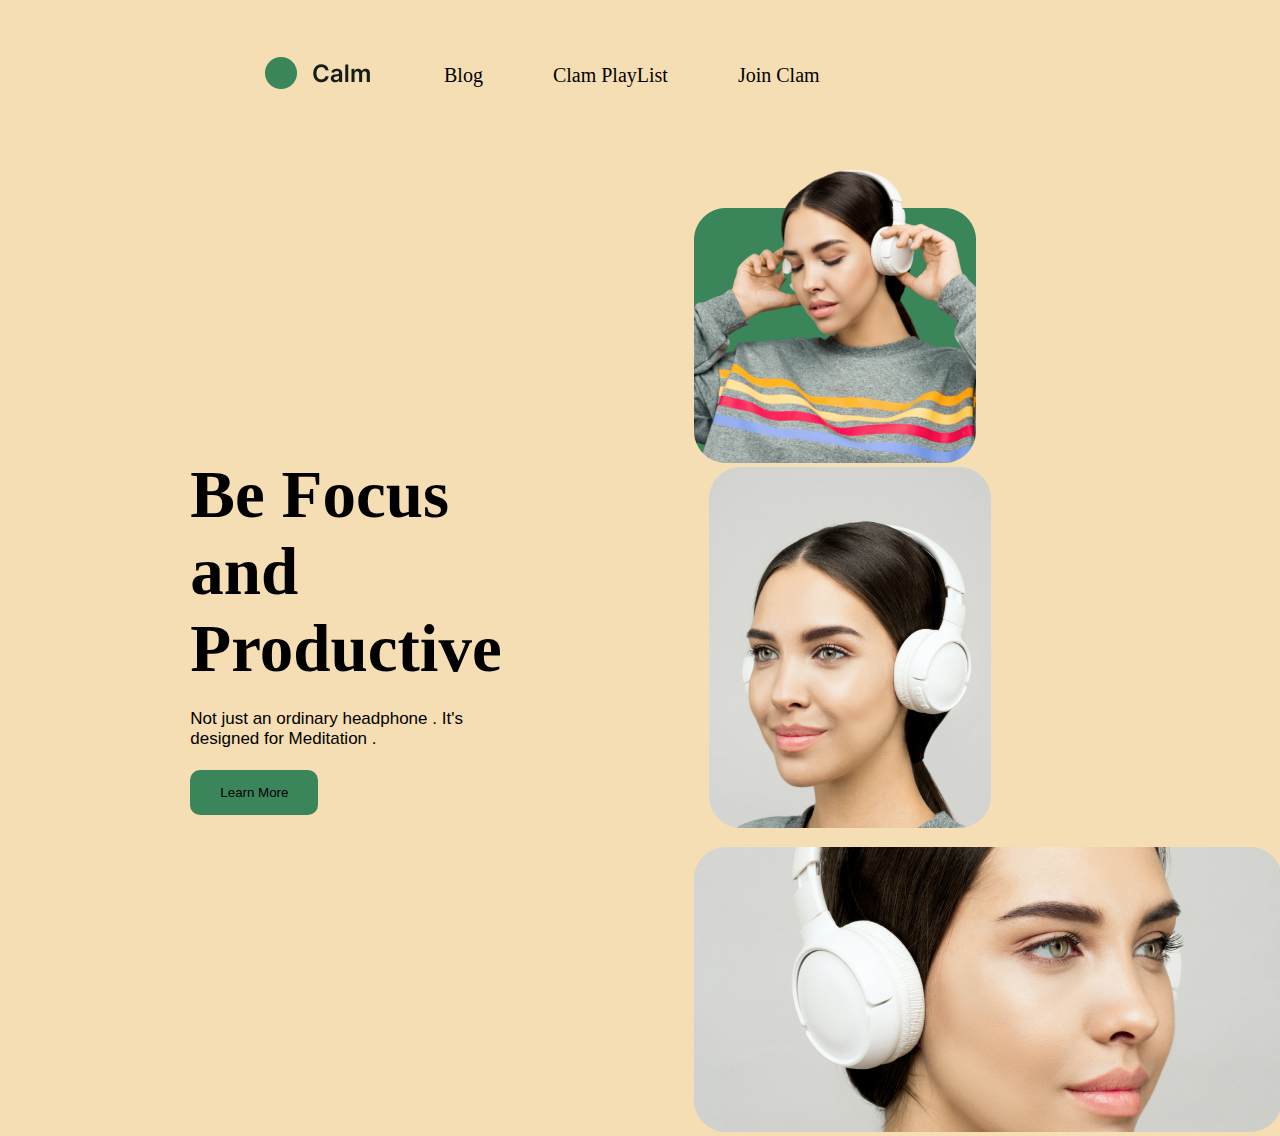
<file: PROJECT-01/index.html>
<!DOCTYPE html>
<html lang="en">
<head>
    <meta charset="UTF-8">
    <meta http-equiv="X-UA-Compatible" content="IE=edge">
    <meta name="viewport" content="width=device-width, initial-scale=1.0">
    <link rel="stylesheet" href="style.css">
    <title>Project 1</title>
</head>
<body>
    <!-- Nav Section -->
    <nav>
           <div class="navbar">
            <ul>
                <li><img src="./image/logo.png" alt="LOGO"></li>
                <li>Blog</li>
                <li>Clam PlayList</li>
                <li>Join Clam</li>
            </ul>
           </div>
    </nav>
    
    <!-- Main Section -->
    <main>
        <!-- Left part -->
        <div class="leftmain">
            <h1>Be Focus and Productive </h1>
            <p>Not just an ordinary headphone . It's designed for Meditation .</p>
            <button type="button">Learn More</button>
        </div>
        <!-- Right Part -->
        <div class="rightmain">
             <!-- Upper Iamges -->
             <div class="upper image">
                <img id="img1" src="./image/img1.png" alt="image1">
                <img style="margin: 0 15px;" id="img2"  src="./image/img2.png" alt="image2">
             </div>
             <!-- Lower iamge -->
             <div class="lower image">
                <img src="./image/img3.png" alt="iamge3">
             </div>
        </div>
    </main>

</body>
</html>
</file>
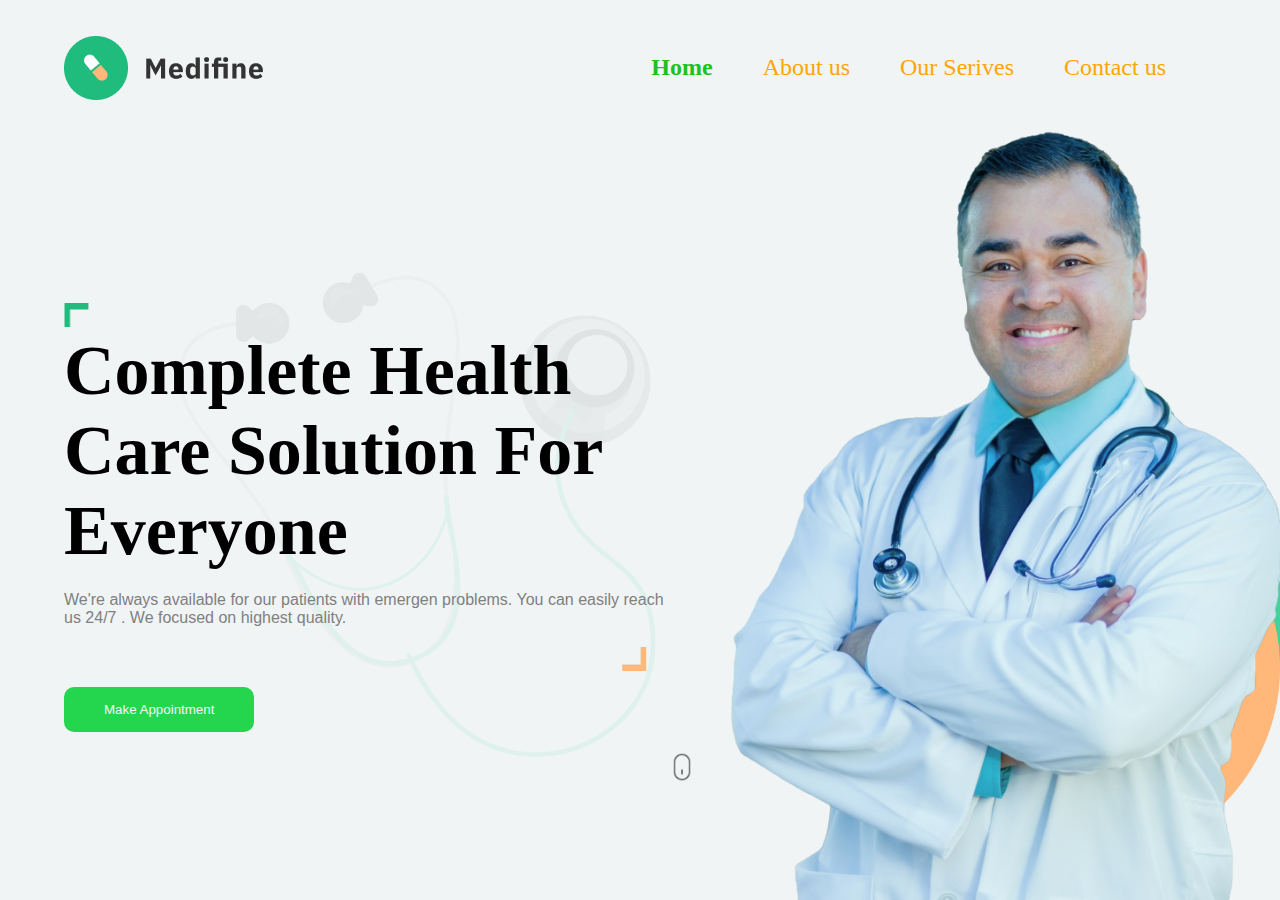
<file: PROJECT-02/index.html>
<!DOCTYPE html>
<html lang="en">
<head>
    <meta charset="UTF-8">
    <meta http-equiv="X-UA-Compatible" content="IE=edge">
    <meta name="viewport" content="width=device-width, initial-scale=1.0">
    <title>Project-02</title>
    <link rel="stylesheet" href="./style.css" class="css">
</head>
<body>
    <!-- NavBar Section -->
    <nav>
        <img src="./iamges/logo.png" alt="Logo">
        <ul>
            <li>Home</li>
            <li>About us</li>
            <li>Our Serives</li>
            <li>Contact us</li>
        </ul>
    </nav>
    <!-- Main Section -->
    <main>
        <!-- Left section -->
        <section class="leftSection">
               <img class="topAngle" src="./iamges/topAngle.png" alt="Angle Logo">
               <h1>
                Complete Health Care Solution For Everyone 
               </h1>
               <p>We're always available for our patients with emergen problems. You can easily reach us 24/7 . We focused on highest quality. </p>
               <img class="bottomAngle" src="./iamges/bottomAngle.png" alt="Angle Bottom">
               <img class="stethoscope" src="./iamges/stethoscope.png" alt="">
               <button>Make Appointment</button>
               <img class="mouse" src="./iamges/mouse.png" alt="">


        </section>
        <!-- Right Section -->
        <section class="rightSection">
               <img src="./iamges/greenBox.png" alt="Box" class="greenBox">
               <img src="./iamges/yellowBox.png" alt="Box" class="yellowBox">
               <img src="./iamges/doctor.png" alt="Doctor" class="Doctor">
               
        </section>
    </main>
</body>
</html>
</file>
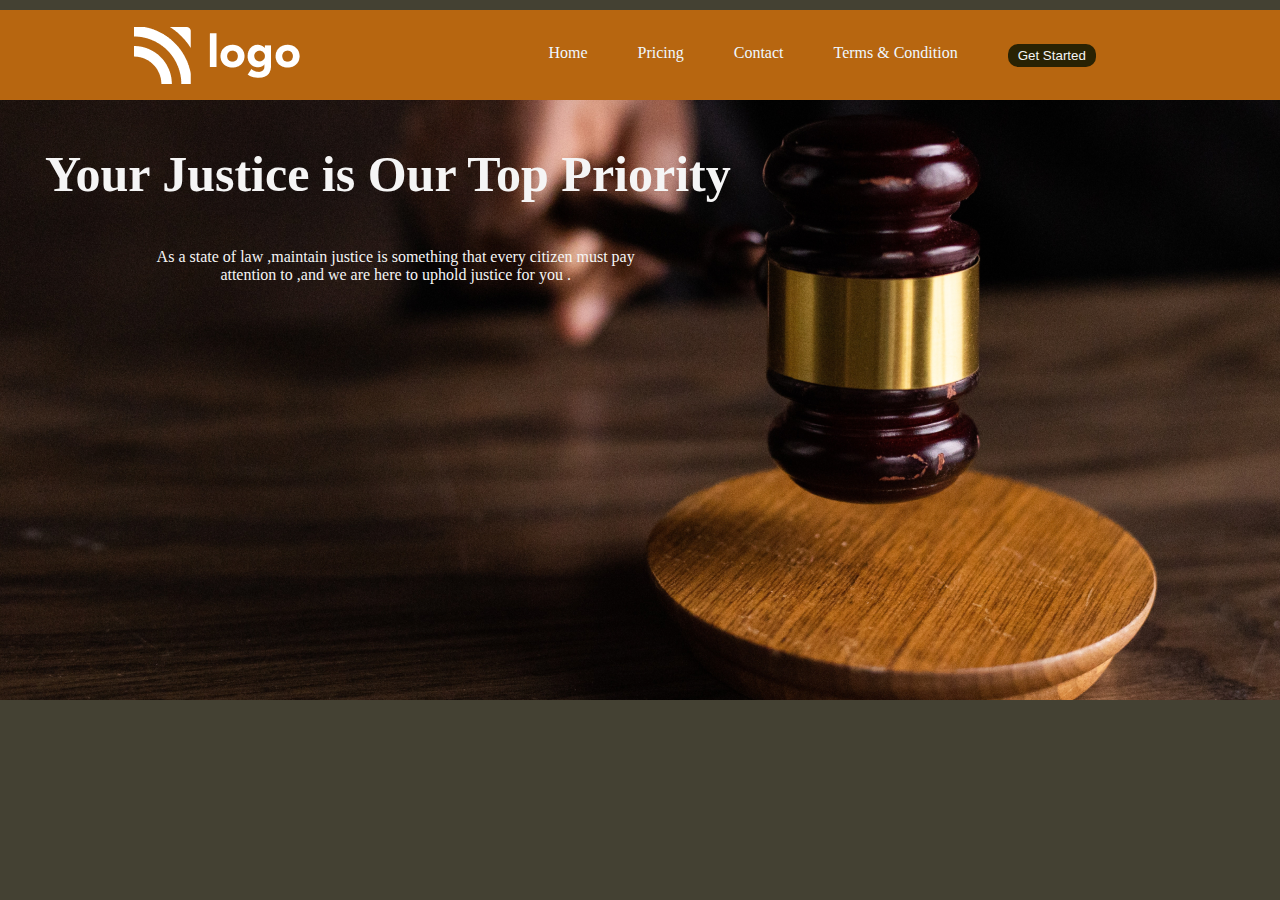
<file: PROJECT-03/index.html>
<!DOCTYPE html>
<html lang="en">
<head>
    <meta charset="UTF-8">
    <meta http-equiv="X-UA-Compatible" content="IE=edge">
    <meta name="viewport" content="width=device-width, initial-scale=1.0">
    <title>Project-03</title>
    <link rel="stylesheet" href="./style.css" class="css">
</head>
<body>
    <!-- Navbar Section -->
    <nav>
        <img class="logo" src="./Images/white-logo.png" alt="Logo"/>
        <ul>
            <li>Home</li>
            <li>Pricing</li>
            <li>Contact</li>
            <li>Terms & Condition</li>
            <li><button>Get Started</button></li>
        </ul>
    </nav>

    <!-- MAin Section -->
    <main>
        <div class="section">
            <h1 >Your Justice is Our Top Priority  </h1>
            <p>As a state of law ,maintain justice is something that every citizen must pay attention to ,and we are here to uphold justice for you .</p>
        </div>
         
    </main>
</body>
</html>
</file>
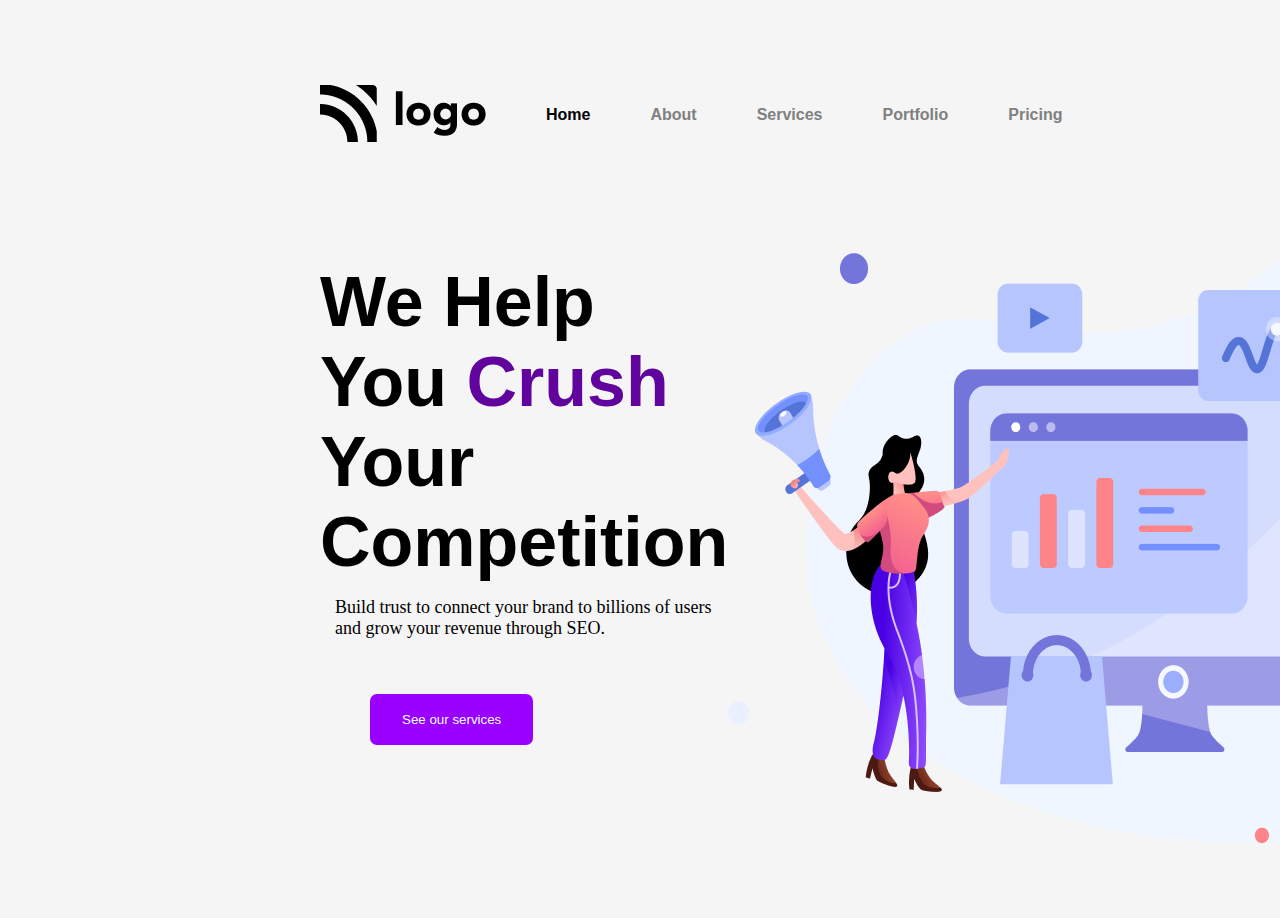
<file: PROJECT-02/PROJECT-04/index.html>
<!DOCTYPE html>
<html lang="en">
  <head>
    <meta charset="UTF-8" />
    <meta http-equiv="X-UA-Compatible" content="IE=edge" />
    <meta name="viewport" content="width=device-width, initial-scale=1.0" />
    <!-- stylesheet -->
    <link rel="stylesheet" href="style.css" />
    <!-- Font -->
    <link rel="preconnect" href="https://fonts.googleapis.com" />
    <link rel="preconnect" href="https://fonts.gstatic.com" crossorigin />
    <link
      href="https://fonts.googleapis.com/css2?family=Poppins:wght@200;300;400;500;600;700;800&display=swap"
      rel="stylesheet"
    />
    <title>SEO Master</title>
  </head>
  <body >
    <!-- NavBar Section -->
    <div class="container">
      <section aria-label="navbar">
        <nav class="navbar-container">
          <div class="logo">
            <img  class ="logo" src="./assets/Logo.png" alt="brand-logo" />
          </div>
          <div class="grow-list">
            <ul class="list">
              <li class="list-item">Home</li>
              <li class="list-item">About</li>
              <li class="list-item">Services</li>
              <li class="list-item">Portfolio</li>
              <li class="list-item">Pricing</li>
            </ul>
          </div>
          <div class="button-group">
            <button class="navbar-button ">Contact Us</button>
          </div>
        </nav>
      </section>
      <!-- Banner -->
      <section aria-label="banner">
        <div class="banner-container">
          <!-- Left text -->
          <div class="leftmain">
            <h1 class="heading-text">
              We Help You <span>Crush</span> Your Competition
            </h1>
            <p class="description">
              Build trust to connect your brand to billions of users and grow
              your revenue through SEO.
            </p>
            <button class="nav-button btn">See our services</button>
          </div>
          <!-- Right Text -->
          <div class="rightmain">
            <img src="./assets/Header Illustration.png" alt="illustration" />
          </div>
        </div>
      </section>
    </div>
  </body>
</html>
</file>
<file: PROJECT-01/style.css>
*{
    margin: 0;
    padding: 0;
    box-sizing: border-box;
    background-color: wheat;
}
nav{
    /* border: 1px solid orchid; */
    /* background-color: orchid; */
    padding: 20px 10%;
    height: 15vh;
   
}
nav ul{
    display: flex;
    margin-left: 100px;
    align-items: center;
}

nav ul li{
    margin: 35px;
    list-style: none;
    font-weight: 500;
    font-size: 20px;
}

/* MAin part */
main{
    display: flex;
    justify-content: center;
    align-items: center;
   
}
/* Lsft part  */
.leftmain{
    width: 40%;
    margin-left: 15%;
}
.leftmain h1{
    font-size: 67px;
}
.leftmain p{
    padding: 7% 0;
    font-size: 17px;
    font-family:'Lucida Sans', 'Lucida Sans Regular', 'Lucida Grande', 'Lucida Sans Unicode', Geneva, Verdana, sans-serif;
}

.leftmain button{
    padding: 15px 30px;
    border: none;
    border-radius: 10px;
    background-color: #3b855b;
    font-weight: 500;
}
/* Right Part  */
.rightmain{
    width: 60%;
    margin-left: 15%;
}

div.rightmain{
    display: grid ;
    column-gap: 15px;
    row-gap: 15px;
    
}
/* div.upper image#img1{
    padding: 150px;
} */
</file>
<file: PROJECT-02/style.css>
* {
    margin: 0;
    padding: 0;
    box-sizing: border-box;

}
body{
    max-width: 1440px;
    margin: auto;
    background-color: #f0f4f5;
    overflow: hidden;
    /* overflow: scroll; */
    /* background-image: url(./iamges/stethoscope.png);
    background-repeat: no-repeat; */
}
nav{
    height: 15vh;
    display: flex;
    align-items: center;
    justify-content: space-between;
    padding:  0 5%;
}
nav ul{
    display: flex;
    align-items: center;
   
}
nav ul li{
    list-style: none;
    margin-right: 50px;
    font-weight: 600;
    font-size: x-large;

}
nav ul li:first-child{
    color: #20c020;
}
      nav ul li:not(:first-child){
        color: orange;
        font-weight: 400;
      }

      /* Main Section */

main   {
   
    display: flex;
    align-items: center;
    justify-content: center;
    height: 85vh;
}
main section{
    width: 50%;
}
 
.leftSection  {
    margin-left: 5%;
    position: relative;
    /* bottom: 10vh; */
}

.topAngle{
    width: 25px;
}
h1{
    font-size: 70px;

}
.leftSection p{
    font-family: 'Lucida Sans', 'Lucida Sans Regular', 'Lucida Grande', 'Lucida Sans Unicode', Geneva, Verdana, sans-serif;
    font-size: medium;
    margin: 20px 0;
    color: #808080;

}
.bottomAngle{
    width: 25px;
    position:absolute;
    right: 25px;
}

.stethoscope{
    position: absolute;
    width: 90%;
    top :-60px;
    right: -25px;
    z-index: -1;
}

.mouse{
    position: absolute;
    bottom: -50px;

    right: -25px;
    width: 30px;

}

.leftSection button{
    border: none;
    color: whitesmoke;
    background-color: hsl(134, 71%, 49%);
    padding: 15px 40px;
    border-radius: 10px;
    margin-top:40px ;
}

/* Right Section */
.greenBox , .yellowBox{
    position: absolute;
    /* z-index: -1; */
    right: 0;
}
.greenBox{
    width: 35%;
    bottom: 50px;
}
.yellowBox{
    width: 30%;
    bottom: 40px;
}
.Doctor{
    position: absolute;
    right: 0;
    bottom: 0;
    height: 90%;
}
</file>
<file: PROJECT-03/style.css>
*{
    margin: 0;
    padding: 0;
    box-sizing: border-box;
}
body{
    max-width: 1440px;
    margin: auto;
    overflow :auto;
    background-color: #444133;
}
/* Navbar */
nav{
    height: 10vh;
    margin: 10px 0 0;
    display: flex;
    align-items: center;
    justify-content: space-around;
    padding: 10px;
    border: 1px solid hsl(31, 84%, 39%)0f;
    background-color: hsl(31, 84%, 39%);
}

nav ul{
    display: flex;
    justify-content: center;
   
}

nav ul li{
    color: aliceblue;
    list-style: none;
    font-weight: 500;
    margin-right: 50px;
}

nav ul li button{
    background-color: hwb(49 1% 84%);
    border: 1px none whitesmoke;
    border-radius: 10px ;
    color: whitesmoke;
    font-weight: 300;
    padding: 4px 10px;
}
  
/* Main Section  */
main{
    display: flex;
    height: 85vh;
    width: 100%;
    background-image: url(./Images/banner.png);
    background-repeat: no-repeat
}

h1{ 
    z-index: 1;
    color: whitesmoke;
    font-size: 50px;
    margin: 45px;
}

p{
    z-index: 1;
    color: whitesmoke;
    font-weight: 500;
    font-family: 'Times New Roman', Times, serif;
    width: 50%;
    margin-left: 150px;
    text-align: center;
    /* word-wrap: normal; */
}
</file>
<file: PROJECT-02/PROJECT-04/style.css>
/* You can not modify anything in the HTML */
/* You can only modify the CSS file */
*{
    margin: 0;
    padding: 0;
    box-sizing: border-box;
}
body{
    background-color: whitesmoke;
    max-width: 1440px;
    margin: 70px;
    margin-left:20rem;
    /* padding: 50px; */
}
nav.navbar-container{
    height: 10vh;
    display: flex;
    align-items: center;
    /* justify-content: center; */
    /* margin-left: 69px; */
 
    /* padding: 60px 70px ; */
}

.list{
    display: flex;
    list-style-type: none;
    list-style-position: outside;
}

ul li{
    padding-left: 60px;
    font-weight: 700;
    font-family: Arial, Helvetica, sans-serif;
}
ul li:not(:first-child){
    color: grey;
}

ul li:hover{
    color: hwb(276 2% 29%);
}
   div.button-group{
    display: flex;   
   }
  button.navbar-button{
    /* display: flex; */
    /* align-self: self-start; */
   
    margin-left: 30em;
    margin-right:5em ;
    border: none;
    border-radius: 7px;
    padding: 12px 24px;
    background-color: #9900ff;
    color: azure;
    /* align-self: self-end; */
    justify-content: flex-start;
}

/* Main Section */
div.banner-container {
    display: flex;
}
div.leftmain{
    display: flex;
    flex-direction: column;
}
h1{
    font-size: 70px;
    font-family:Arial, Helvetica, sans-serif;
    margin-top: 25%;
}
h1 span{
    color: rgb(97, 4, 158);
}

p.description{
    font-family:'Times New Roman', Times, serif;
    font-size: large;
    margin: 15px;
}

div>button {
    border: none;
    border-radius: 7px;
    padding: 18px 30px;
    background-color: #9900ff;
    color: azure;
    width: 40%;
    margin: 40px 50px;
    /* justify-content: center; */
}
</file>
